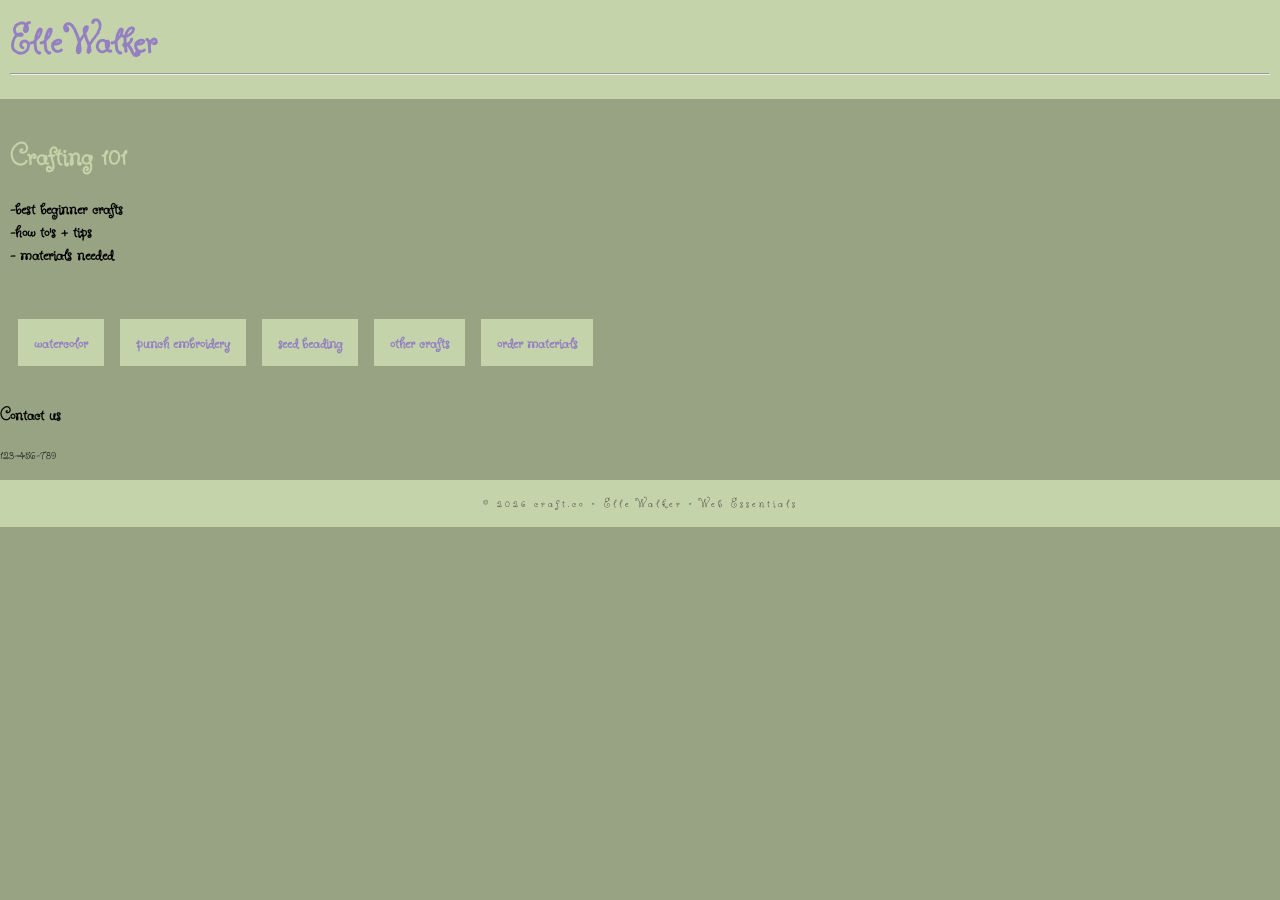
<file: index.html>
<!doctype html>
<html lang="en">

<head>
    <meta charset="UTF-8">
    <meta name="description" content="crafting-crafting" />
    <meta name="author" content="Elle Walker" />
    <meta name="viewport" content="width=device-width, initial-scale=1">
    <title> company name: Crafty.co </title>
    <!--paste your font lines here-->
    <link rel="preconnect" href="https://fonts.googleapis.com">
    <link rel="preconnect" href="https://fonts.gstatic.com" crossorigin>
    <link href="https://fonts.googleapis.com/css2?family=Oxygen:wght@300;400;700&display=swap" rel="stylesheet">
    <link rel="style sheet" href="traveler.css">
    <title> Crafting 101</title>

   <link rel="preconnect" href="https://fonts.googleapis.com">
<link rel="preconnect" href="https://fonts.gstatic.com" crossorigin>
<link href="https://fonts.googleapis.com/css2?family=Butterfly+Kids&family=Oxygen:wght@300;400;700&display=swap" rel="stylesheet">

    <link rel="stylesheet" href="styles.css">
</head>

<body>
    <!-- start the page header -->
    <header>
        <span>Elle Walker</span>
        <hr>
    </header>

    <!-- start the page main -->
    <main>
        <h1>Crafting 101</h1>
        <h3>-best beginner crafts <br>
            -how to's + tips <br>
            - materials needed</h3>
    </main>
    <!-- start the page navigation -->
    <nav>
        <ul class="home-nav">
            <li>
                <a href="2.html">watercolor</a>
            </li>

            <li><a href="3.html">punch embroidery</a></li>
        
            <li><a href="4.html">seed beading</a></li>

            <li><a href="5.html">other crafts</a></li>

            <li><a href="form.html">order materials</a></li>

        </ul>
    </nav>
    </hr>
    <h3> Contact us</h3>
    <p>
        <tel:>123-456-789</tel:>
    </p>

    <!-- start the page footer -->
    <footer>
        <p>&copy; 2026 craft.co &bull; Elle Walker &bull; Web Essentials</p>
    </footer>
</body>

</html>
</file>
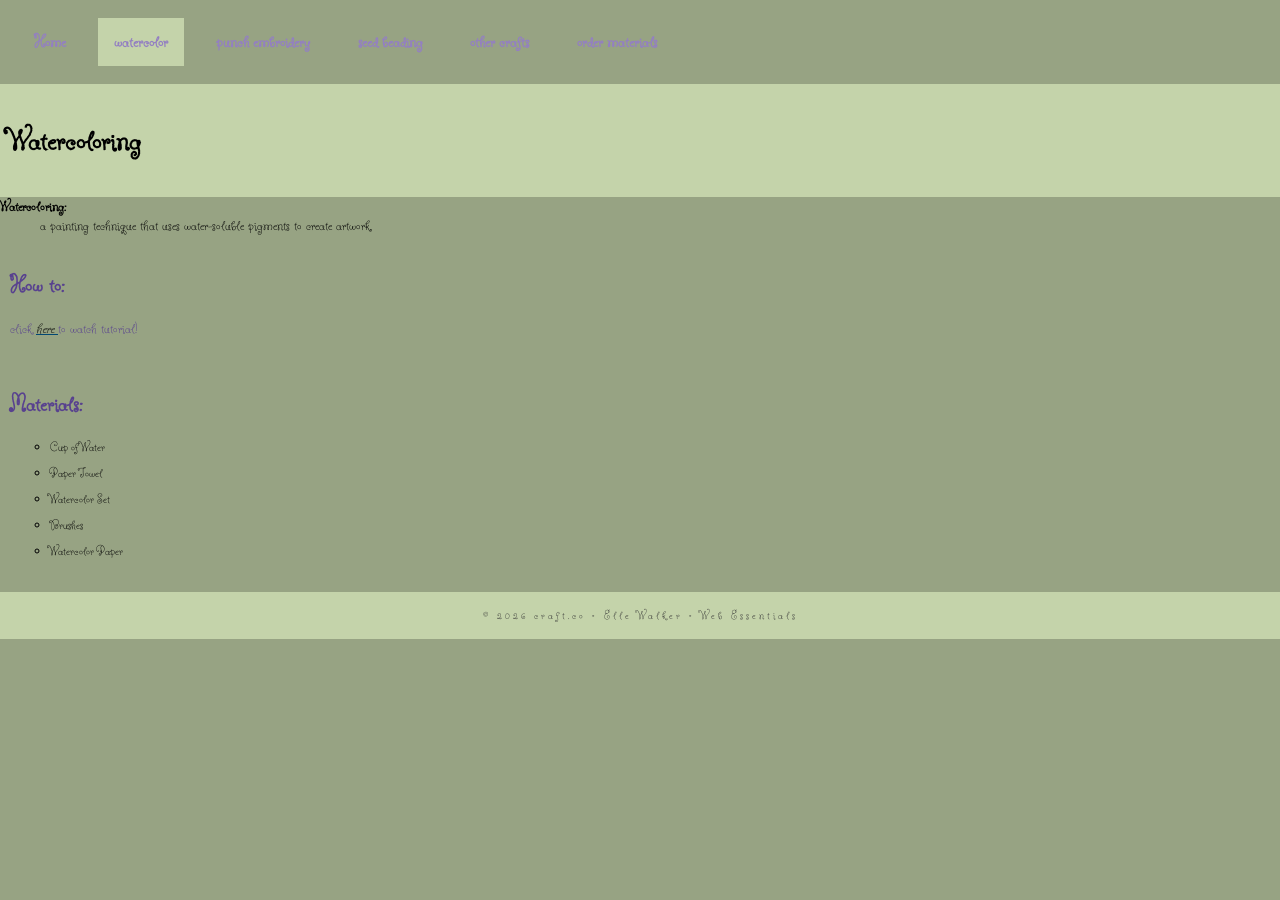
<file: 2.html>
<!doctype html>
<html lang="en">


<head>
    <meta charset="UTF-8">
    <meta name=" Elle Walker."
        content="crafting-crafting" />
    <meta name="author" content="Elle Walker" />
    <meta name="viewport" content="width=device-width, initial-scale=1">
    <title> company name: Craft.co</title>
    <!--paste your font lines here-->
    <link rel="preconnect" href="https://fonts.googleapis.com">
    <link rel="preconnect" href="https://fonts.gstatic.com" crossorigin>
    <link href="https://fonts.googleapis.com/css2?family=Oxygen:wght@300;400;700&display=swap" rel="stylesheet">
    <link rel="style sheet" href="traveler.css">
    <title>Watercoloring</title>
   
    <link rel="preconnect" href="https://fonts.googleapis.com">
<link rel="preconnect" href="https://fonts.gstatic.com" crossorigin>
<link href="https://fonts.googleapis.com/css2?family=Butterfly+Kids&family=Oxygen:wght@300;400;700&display=swap" rel="stylesheet">
   
    <link rel="stylesheet" href="styles.css">
</head>
 

<head>
    <meta charset="UTF-8">
    <meta name=" Elle Walker."
        content="crafting-crafting" />
    <meta name="author" content="Elle Walker" />
    <meta name="viewport" content="width=device-width, initial-scale=1">
    <title> company name: Craft.co</title>
    <!--paste your font lines here-->
    <link rel="preconnect" href="https://fonts.googleapis.com">
    <link rel="preconnect" href="https://fonts.gstatic.com" crossorigin>
    <link href="https://fonts.googleapis.com/css2?family=Oxygen:wght@300;400;700&display=swap" rel="stylesheet">
    <link rel="style sheet" href="traveler.css">
    <title>Watercoloring</title>
   
    <link rel="preconnect" href="https://fonts.googleapis.com">
    <link rel="preconnect" href="https://fonts.gstatic.com" crossorigin>
    <link href="https://fonts.googleapis.com/css2?family=Oxygen:wght@300;400;700&display=swap" rel="stylesheet">
   
    <link rel="stylesheet" href="styles.css">
</head>

<body>
    <!-- start the page header -->
    <nav>
         <ul>

            <li><a href="index.html">Home</a></li>

            <li class="active"><a href="2.html">watercolor</a></li>

            <li><a href="3.html">punch embroidery</a></li>
        
            <li><a href="4.html">seed beading</a></li>

            <li><a href="5.html">other crafts</a></li>
            
            <li><a href="form.html">order materials</a></li>

        </ul>
        
    </nav> 
    
    
    <header>
        <h1>Watercoloring</h1>
    </header>
    <dt><strong>Watercoloring:</strong></dt>
    <dd> a painting technique that uses water-soluble pigments to create artwork.</dd>

    <!-- start the page main -->

    <main>
        <h2>How to:</h2>
        <p>
            click
            <a href="https://www.youtube.com/watch?v=tDdfPMTX15Y&t=11s"> <strong><em>here</em></strong> </a>
            to watch tutorial!
        </p>
       
    </main>
     <main>
        <h2>Materials:</h2>
        <p>
            <ul> <li> Cup of Water <br></li>
            <li>Paper Towel <br> </li>
            <li> Watercolor Set <br></li>
            <li> Brushes <br></li>
            <li> Watercolor Paper</ul></li>
           
        </p>
    
       
    </main>
    

    <!-- start the page footer -->
    <footer>
        <p>&copy; 2026 craft.co &bull; Elle Walker &bull; Web Essentials</p>
    </footer>
</body>

</html>
</file>
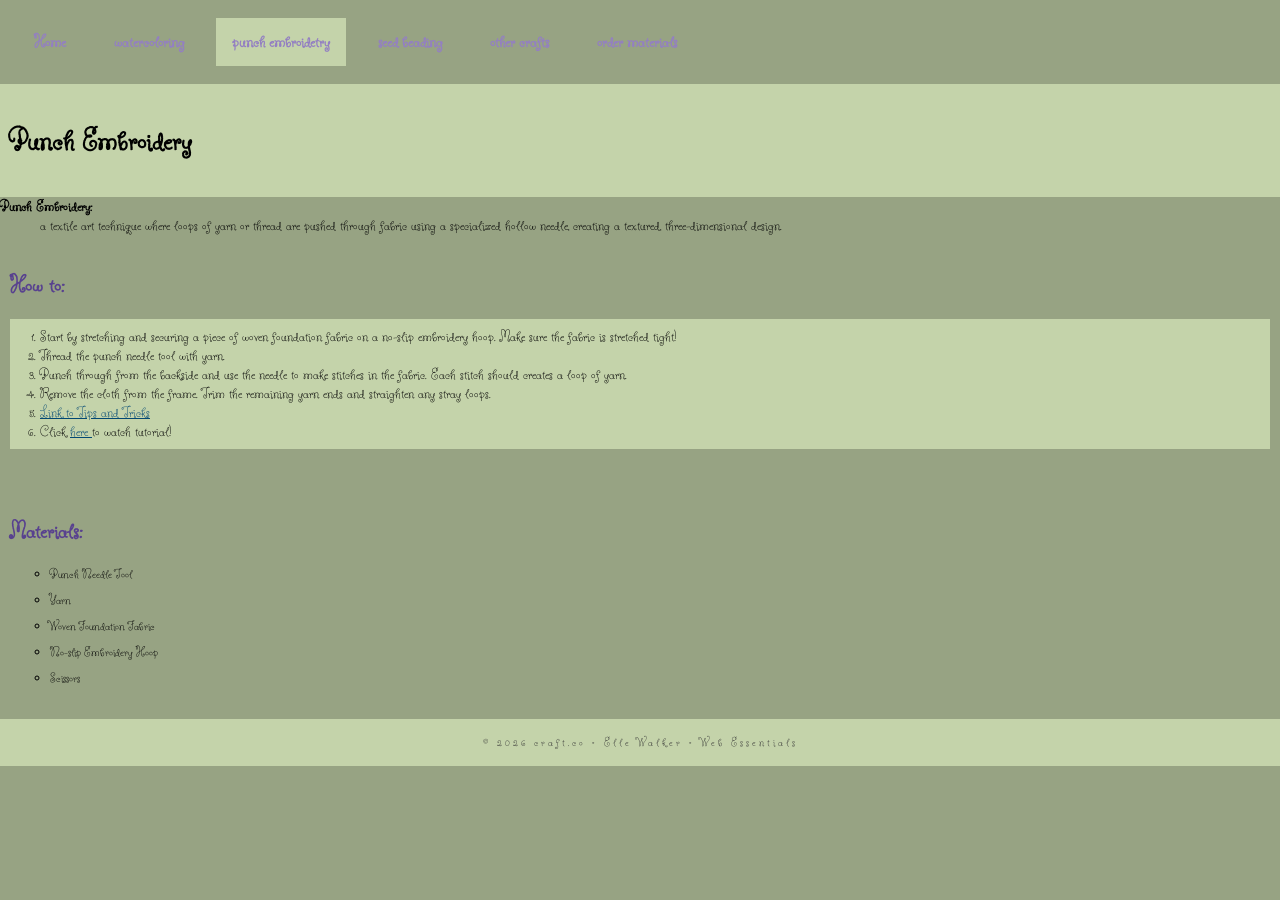
<file: 3.html>
<!doctype html>
<html lang="en">


<head>
    <meta charset="UTF-8">
    <meta name=" Elle Walker."
        content="crafting-crafting" />
    <meta name="author" content="Elle Walker" />
    <meta name="viewport" content="width=device-width, initial-scale=1">
    <title> company name: Craft.co</title>
    <!--paste your font lines here-->
    <link rel="preconnect" href="https://fonts.googleapis.com">
    <link rel="preconnect" href="https://fonts.gstatic.com" crossorigin>
    <link href="https://fonts.googleapis.com/css2?family=Oxygen:wght@300;400;700&display=swap" rel="stylesheet">
    <link rel="style sheet" href="traveler.css">
    <title>Watercoloring</title>
   
    <link rel="preconnect" href="https://fonts.googleapis.com">
<link rel="preconnect" href="https://fonts.gstatic.com" crossorigin>
<link href="https://fonts.googleapis.com/css2?family=Butterfly+Kids&family=Oxygen:wght@300;400;700&display=swap" rel="stylesheet">
   
    <link rel="stylesheet" href="styles.css">
</head>

<body>
    <!-- start the page header -->
     <nav>
         <ul>

            <li><a href="index.html">Home</a></li>

            <li><a href="2.html">watercoloring</a></li>

            <li class="active"><a href="3.html">punch embroidetry</a></li>

            <li><a href="4.html">seed beading</a></li>

            <li><a href="5.html">other crafts</a></li>

            <li><a href="form.html">order materials</a></li>

        </ul>
        
    </nav> 
    <header>
        <h1>Punch Embroidery</h1>
    </header>
    <dt><strong>Punch Embroidery:</strong></dt>
    <dd> a textile art technique where loops of yarn or thread are pushed through fabric using a specialized hollow needle, creating a textured, three-dimensional design.</dd>


    <!-- start the page main -->
  
    <main>
        <h2>How to:</h2>
            <ol>
                <li>
                     Start by stretching and securing a piece of woven foundation fabric on a no-slip embroidery hoop. Make sure the fabric is stretched tight!<br>
                </li>
                <li> Thread the punch needle tool with yarn. <br> </li>
                <li>Punch through from the backside and use the needle to make stitches in the fabric. Each stitch should creates a loop of yarn.<br> </li>
                <li>Remove the cloth from the frame. Trim the remaining yarn ends and straighten any stray loops.<br> </li>
                <li> <a href="https://www.youtube.com/watch?v=U2W_0ju_QYU"> Link to Tips and Tricks </a> <br></li>
                <li> Click
            <a href="https://www.youtube.com/watch?v=ZRHj8b8u8x0"> here </a>
            to watch tutorial! </li>
            </ol>
       
    </main>
     <main>
        <h2>Materials:</h2>
        <p>
            <ul> <li>Punch Needle Tool <br></li> 
            <li>Yarn <br></li> 
            <li> Woven Foundation Fabric <br></li>
            <li>No-slip Embroidery Hoop <br></li> 
            <li>Scissors</ul></li> 
           
        </p>
    
       
    </main>
    

    <!-- start the page footer -->
    <footer>
        <p>&copy; 2026 craft.co &bull; Elle Walker &bull; Web Essentials</p>
    </footer>
</body>

</html>
</file>
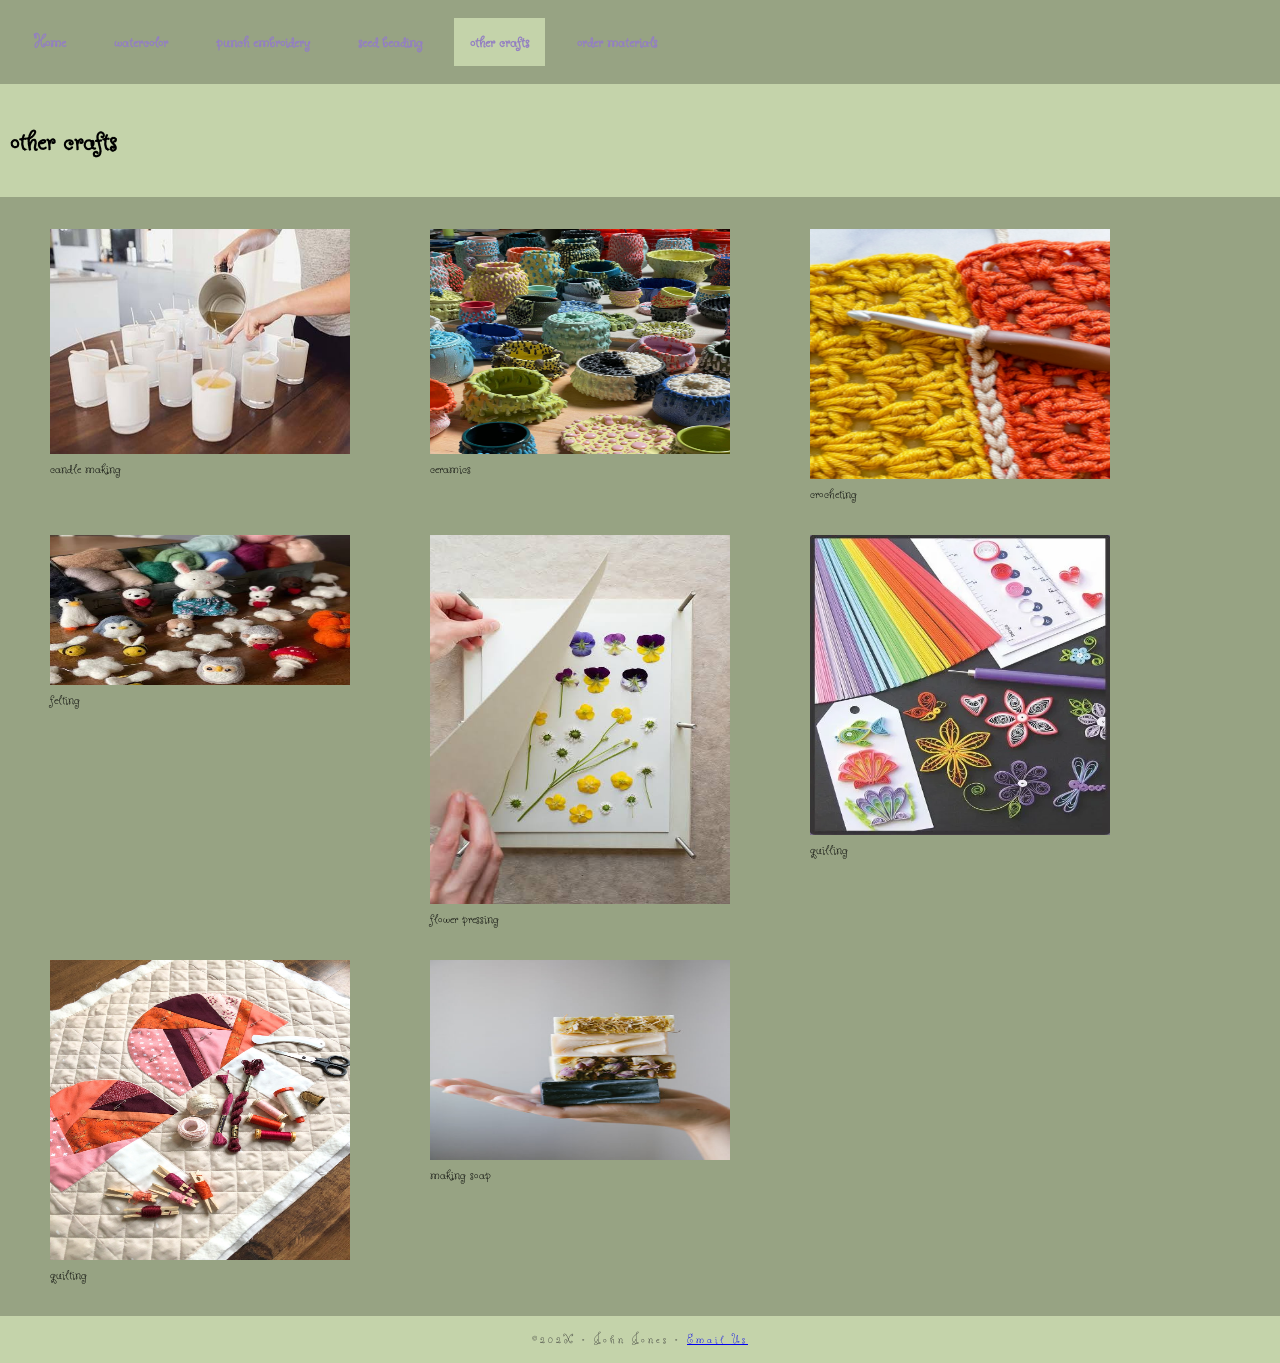
<file: 5.html>
<!doctype html>
<html lang="en">


<head>
    <meta charset="UTF-8">
    <meta name=" Elle Walker." content="crafting-crafting" />
    <meta name="author" content="Elle Walker" />
    <meta name="viewport" content="width=device-width, initial-scale=1">
    <title> company name: Craft.co</title>
    <!--paste your font lines here-->
    <link rel="preconnect" href="https://fonts.googleapis.com">
    <link rel="preconnect" href="https://fonts.gstatic.com" crossorigin>
    <link href="https://fonts.googleapis.com/css2?family=Oxygen:wght@300;400;700&display=swap" rel="stylesheet">
    <link rel="style sheet" href="traveler.css">
    <title>other crafts</title>

    <link rel="preconnect" href="https://fonts.googleapis.com">
    <link rel="preconnect" href="https://fonts.gstatic.com" crossorigin>
    <link href="https://fonts.googleapis.com/css2?family=Butterfly+Kids&family=Oxygen:wght@300;400;700&display=swap"
        rel="stylesheet">
    <link rel="stylesheet" href="styles.css">
</head>

<body>
    <!-- start the page header -->
    <nav>
        <ul>

            <li><a href="index.html">Home</a></li>

            <li><a href="2.html">watercolor</a></li>

            <li><a href="3.html">punch embroidery</a></li>

            <li><a href="4.html">seed beading</a></li>

            <li class="active"><a href="5.html">other crafts </a></li>

            <li><a href="form.html">order materials</a></li>

        </ul>

    </nav>
    <header>
        <h1> other crafts </h1>
    </header>
</body>

</html>



<!-- start the page main -->
<main>

    <div class="gallery">
        <figure>
            <img src="images/candle making.jpg" alt="Candle Making" width="300" height="225" loading="lazy">
            <figcaption>candle making</figcaption>
        </figure>

        <figure>
            <img src="images/ceramics.jpg" alt="ceramics" width="300" height="225" loading="lazy">
            <figcaption>ceramics</figcaption>
        </figure>
        <figure>
            <img src="images/crocheting.webp" alt="crocheting" width="300" height="250" loading="lazy">
            <figcaption>crocheting</figcaption>
        </figure>

        <figure>
            <img src="images/felting.jpg" alt="felting" width="300" height="150" loading="lazy">
            <figcaption>felting</figcaption>
        </figure>

        <figure>
            <img src="images/flower pressing.jpg" alt="flower pressing" width="300" height="369" loading="lazy">
            <figcaption>flower pressing</figcaption>
        </figure>

        <figure>
            <img src="images/quilling.webp" alt="quilling" width="300" height="300" loading="lazy">
            <figcaption>quilling</figcaption>
        </figure>

        <figure>
            <img src="images/quilting.jpg" alt="quilting" width="300" height="300" loading="lazy">
            <figcaption>quilting</figcaption>
        </figure>


        <figure>
            <img src="images/soap making.jpg" alt="making soap" width="300" height="200" loading="lazy">
            <figcaption>making soap</figcaption>
        </figure>


        </div>

</main>

<!-- start the page footer -->
<footer>
    <p>&copy;202X &bull; John Jones &bull; <a href="mailto:zen@gmail.com">Email Us</a> </p>
</footer>
</body>

</html>
</file>
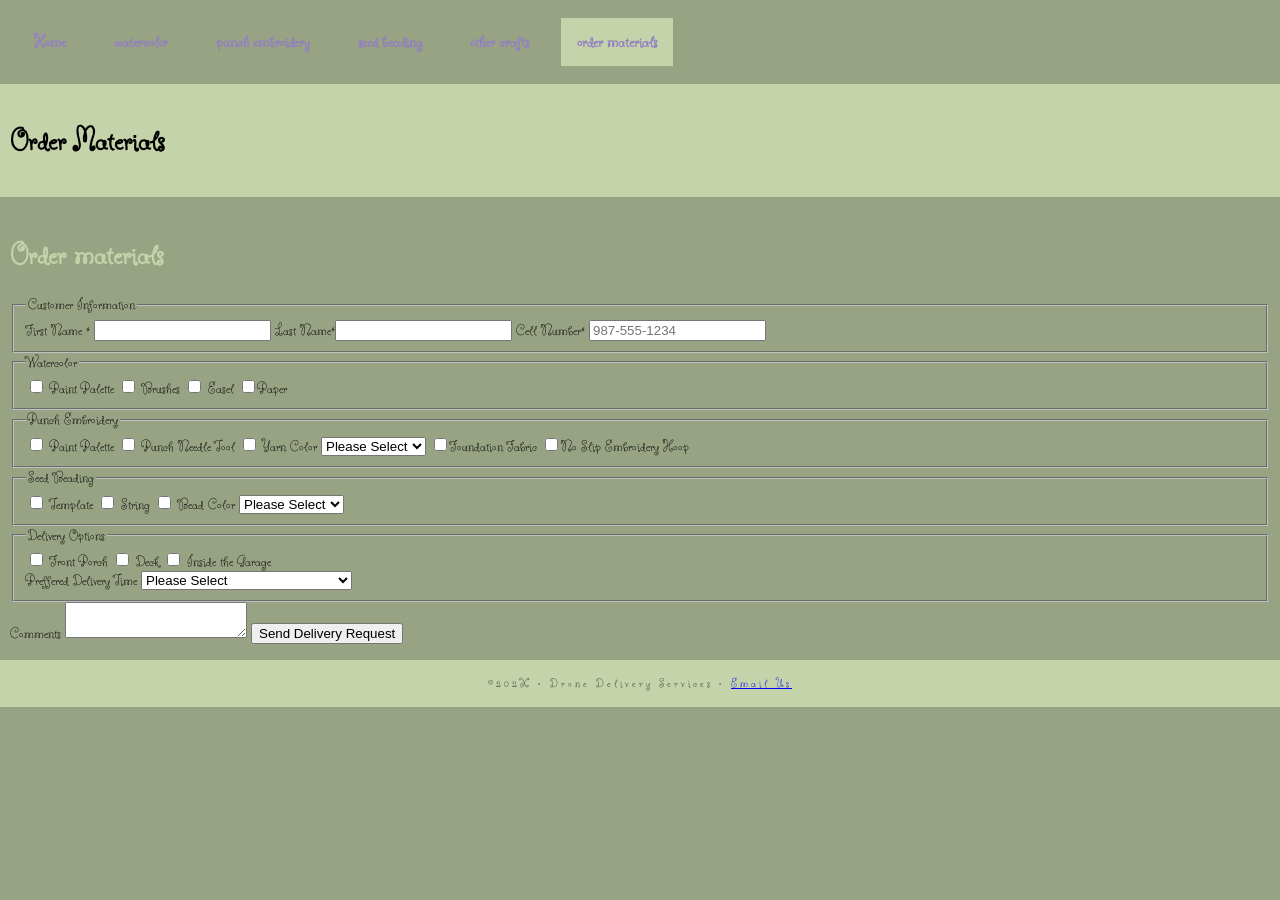
<file: form.html>
<!doctype html>
<html lang="en">
    

<head>
    <meta charset="UTF-8">
    <meta name=" Elle Walker."
        content="crafting-crafting" />
    <meta name="author" content="Elle Walker" />
    <meta name="viewport" content="width=device-width, initial-scale=1">
    <title> company name: Craft.co</title>
    <!--paste your font lines here-->
    <link rel="preconnect" href="https://fonts.googleapis.com">
    <link rel="preconnect" href="https://fonts.gstatic.com" crossorigin>
    <link href="https://fonts.googleapis.com/css2?family=Oxygen:wght@300;400;700&display=swap" rel="stylesheet">
    <link rel="style sheet" href="traveler.css">
    <title>Watercoloring</title>
   
   <link rel="preconnect" href="https://fonts.googleapis.com">
<link rel="preconnect" href="https://fonts.gstatic.com" crossorigin>
<link href="https://fonts.googleapis.com/css2?family=Butterfly+Kids&family=Oxygen:wght@300;400;700&display=swap" rel="stylesheet">
    <link rel="stylesheet" href="styles.css">
</head>

<body>
    <!-- start the page header -->
     <nav>
         <ul>

            <li><a href="index.html">Home</a></li>

            <li><a href="2.html">watercolor</a></li>

            <li><a href="3.html">punch embroidery</a></li>
        
            <li><a href="4.html">seed beading</a></li>
           
            <li><a href="5.html">other crafts</a></li>
           
            <li class="active"><a href="form.html">order materials</a></li>


        </ul>
        
    </nav> 
    <header>
        <h1> Order Materials </h1>
    </header>

    
            
    
    
    <!-- start the page main -->
    <main>
        <h1>Order materials</h1>
        <form method="get" class="myForm" action="thanks.html">

<fieldset>
    <legend>Customer Information</legend>


           <label> First Name * <input type="text" name="fname" required>
         </label>
           <label>Last Name*<input type="text" name="lname"required>
        </label>
             <label> Cell Number* <input type= "tel" name="phone" required placeholder="987-555-1234">
         </label>
            </fieldset>
        <fieldset>
            <legend>Watercolor</legend>
           <label></label> <input type="checkbox" name="method" 
        value="drone"> Paint Palette </label>
            <label> <input type="checkbox" name="checkbox" value="cycle"> Brushes </label>
             <label> <input type="checkbox" name="checkbox" value="robot"> Easel </label>
            <label> <input type="checkbox" name="method2" value="robot">Paper</label>
                        
        </fieldset>
             <fieldset>
            <legend>Punch Embroidery</legend>
           <label></label> <input type="checkbox" name="method" 
        value="drone"> Paint Palette </label>
            <label> <input type="checkbox" name="method2" value="cycle"> Punch Needle Tool </label>
            <label></label> <input type="checkbox" name="method" 
        value="drone"> Yarn Color </label>
          <select> name="time"
            <option value= "none"> Please Select </option>
            <option value= "morning"> Red </option>
            <option value= "noon"> Orange </option>
            <option value= "after noon"> Yellow </option>
            <option value= "evening"> Green </option>
            <option value= "evening"> Blue </option>
            <option value= "evening"> White </option>
            <option value= "evening"> Black </option>
            <option value= "evening"> Teal </option>
            <option value= "evening"> Pink </option>
            <option value= "evening"> Indigo </option>
            <option value= "evening"> Metallic Gold </option>
            <option value= "evening"> Metallic Silver </option>
            <option value= "evening"> Metallic Blue </option>
            </select>
            </label>
            <label> <input type="checkbox" name="checkbox" value="robot">Foundation Fabric</label>
            <label> <input type="checkbox" name="checkbox" value="robot">No Slip Embroidery Hoop</label>
             </fieldset>

            <fieldset>
                <legend>Seed Beading</legend>
           <label></label> <input type="checkbox" name="method" 
        value="drone"> Template </label>
            <label> <input type="checkbox" name="method2" value="cycle"> String </label>
             <label> <input type="checkbox" name="method2" value="robot"></label>
              <label for=""></label> Bead Color </label>
          <select> name="time"
            <option value= "none"> Please Select </option>
            <option value= "morning"> Red </option>
            <option value= "morning"> maroon </option>
            <option value= "noon"> Orange </option>
            <option value= "noon"> Coral </option>
            <option value= "noon"> Mustard </option>
            <option value= "after noon"> Yellow </option>
             <option value= "noon"> Jade </option>
            <option value= "evening"> Forest Green </option>
             <option value= "noon"> Periwinkle </option>
            <option value= "evening"> Blue </option>
             <option value= "noon"> Baby Blue </option>
            <option value= "evening"> White </option>
             <option value= "noon"> Clear </option>
            <option value= "evening"> Black </option>
            <option value= "evening"> Teal </option>
             <option value= "noon"> Magenta </option>
            <option value= "evening"> Pink </option>
            <option value= "evening"> Indigo </option>
            <option value= "evening"> Metallic Gold </option>
            <option value= "evening"> Metallic Silver </option>
            <option value= "evening"> Metallic Blue </option>
            </select>
             </fieldset> 



       
        <fieldset>
     <legend>Delivery Options</legend>
        <label><input type="checkbox" name="porch" value= "chosen"> Front Porch </label>
         <label><input type="checkbox" name="deck" value= "chosen"> Deck </label>
          <label><input type="checkbox" name="garage" value= "chosen"> Inside the Garage </label> <br>

          <label> Preffered Delivery Time </label>
          <select> name="time"
            <option value= "none"> Please Select </option>
            <option value= "morning"> Between 7:00 am and 11:00 am </option>
            <option value= "noon"> Between 11:00 am and 2:00 pm </option>
            <option value= "after noon"> Between 2:00 pm and 5:00 pm </option>
            <option value= "evening"> Between 5:00 pm and 8:00 pm </option>
            </select>
            </label>
            
    </fieldset>

    <label> Comments
        <textarea name="comments"></textarea>
    </label>
        
           
           <input type="submit" value="Send Delivery Request">

        </form>
        </main>
       
    
    <!-- start the page footer -->
    <footer>
        <p>&copy;202X &bull; Drone Delivery Services &bull; <a href="mailto:zen@gmail.com">Email Us</a> </p>
    </footer>
</body>
</html>
</file>
<file: styles.css>
body {
      font-family: "Butterfly kids", sans-serif;
      margin: 0;
      background-color: rgb(151, 163, 131);
}

header {
      background-color: #c4d3aa;
      padding: 1rem 10px;
}

header span {
      color: #937fc2;
      font-size: 2.6rem;
      font-weight: 800;

}

nav {
      color: #F2B705;
      margin: 0;
}

nav ul {
      margin: 0;
      list-style-type: none;
      padding: 10px 10px;

      display: flex;
}

nav li {
      padding: 8px;
}

nav a {
      padding: .83rem 1rem;
      display: block;
      text-decoration: none;
      color: #937fc2;
      font-weight: 700;
      font-size: 1.1rem;

}

nav li a:hover {
      color: #937fc2;
}

nav li.active a {
      background-color: #c4d3aa;
      color: #937fc2;
}

.home-nav li a {
      background-color: #c4d3aa;
      color: #937fc2;
}

main {
      padding: 1rem 10px;

}

main h1 {
      color: #c4d3aa;
}

main h2 {
      color: #58418f
}

main p {
      margin: 0;
      color: #58418f;
}

main ol {
      padding: .5rem 30px;
      background-color: #c4d3aa;
}

main dl dt {
      color: #B40412;
      font-weight: 700;
      margin-top: 1rem;
}

main dl dd {
      color: #024873;
      font-size: .9rem;
      margin-left: 20px;
}

main ul {
      list-style-type: circle;
}

main ul li {
      line-height: 125%;
      margin-bottom: .5rem;
      font-size: .9rem;

}

main strong {
      font-weight: 700;
      color: black;
}

main em {
      font-weight: 300;
}

main address {
      font-style: normal;
      background-color: #F2B705;
      padding: .5rem;
      border-radius: 10px;
      border: 10px dashed #024873
}

main a {
      color: #024873;
}

main a:hover {
      color: #B40412;
}

.gallery {
      display: flex;
      flex-wrap: wrap;
}

footer {
      background-color: #c4d3aa;
      text-align: center;
      padding: 1rem 0;
}

footer p {
      margin: 0;
      font-size: .8rem;
      color: #333;
      letter-spacing: 3px;
}
</file>
